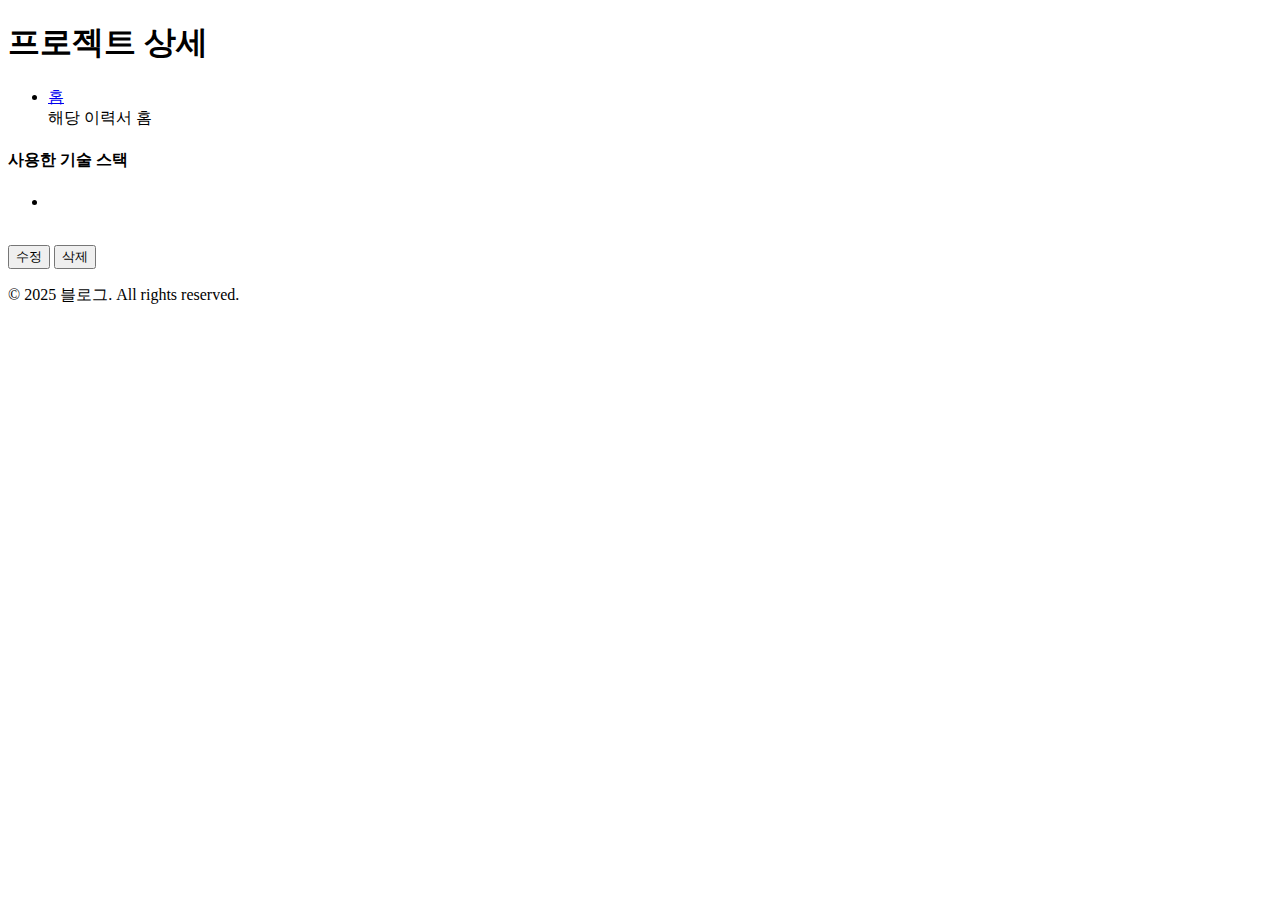
<file: jeon/src/main/resources/templates/article.html>
<!DOCTYPE html>
<html xmlns:th="http://www.thymeleaf.org">
<head>
    <meta charset="UTF-8">
    <meta name="viewport" content="width=device-width, initial-scale=1.0">
    <title>블로그 글</title>
    <link rel="stylesheet"
          th:href="@{'https://cdn.jsdelivr.net/npm/bootstrap@4.6.1/dist/css/bootstrap.min.css'}" />

    <!-- 로컬 CSS (정적 리소스) -->
    <!-- src/main/resources/static/css/style.css 경로에 배치 -->
    <link rel="stylesheet" th:href="@{/css/style.css}" />

</head>
<body>

<!-- 헤더 -->
<header>
    <div class="container">
        <h1>프로젝트 상세</h1>
    </div>
</header>


<!-- 네비게이션 -->
<nav class="bg-dark py-2">
    <div class="container d-flex justify-content-center">
        <ul class="nav">
            <li class="nav-item"><a href="/" class="nav-link text-white">홈</a></li>
            <a th:href="@{/synthesis/{email}(email=${article.author})}" class="nav-link text-white">
                해당 이력서 홈
            </a>
        </ul>
    </div>
</nav>

<!-- 메인 컨텐츠 -->
<main class="container mt-5">
    <div class="row justify-content-center">
        <div class="col-lg-8">
            <div class="article-card">
                <input type="hidden" id="article-id" th:value="${article.id}">

                <!-- 제목 -->
                <header class="mb-4">
                    <h1 class="fw-bolder mb-1" th:text="${article.title}"></h1>
                    <p class="text-muted fst-italic mb-2" th:text="|Posted on ${#temporals.format(article.createdAt, 'yyyy-MM-dd HH:mm')}|"></p>
                </header>

                <!-- 본문 -->
                <section class="mb-5">
                    <p class="card-text" style="white-space: pre-line;" th:text="${article.content}"></p>
                </section>

                <!-- 기술 스택 리스트 -->
                <h4 class="mt-4">사용한 기술 스택</h4>
                <ul class="skills-list">
                    <li th:each="skill : ${article.skills}" th:text="${skill}"></li>
                </ul>

                <!-- 기술 추가 폼 -->


                <!-- 이미지 -->
                <div class="d-flex flex-wrap mt-3" th:if="${not #lists.isEmpty(article.images)}">
                    <img th:each="img : ${article.images}" th:src="${img.url}" class="uploaded-img img-thumbnail mr-2">
                </div>

                <!-- 버튼 -->
                <div class="mt-4">
                    <button type="button" id="modify-btn"
                            th:if="${#authorization.expression('isAuthenticated()') and #authentication.name == article.author}"
                            th:onclick="|location.href='@{/articles/new-article?id={articleId}(articleId=${article.id})}'|"
                            class="btn btn-secondary btn-sm">수정</button>

                    <button type="button" id="delete-btn"
                            th:if="${#authorization.expression('isAuthenticated()') and #authentication.name == article.author}"
                            class="btn btn-danger btn-sm">삭제</button>
                </div>
            </div>
        </div>
    </div>
</main>

<!-- 푸터 -->
<footer class="bg-light text-center py-3 mt-5">
    <p>&copy; 2025 블로그. All rights reserved.</p>
</footer>

<script type="module"  th:src="@{/js/article.js}"></script>

</body>
</html>
</file>
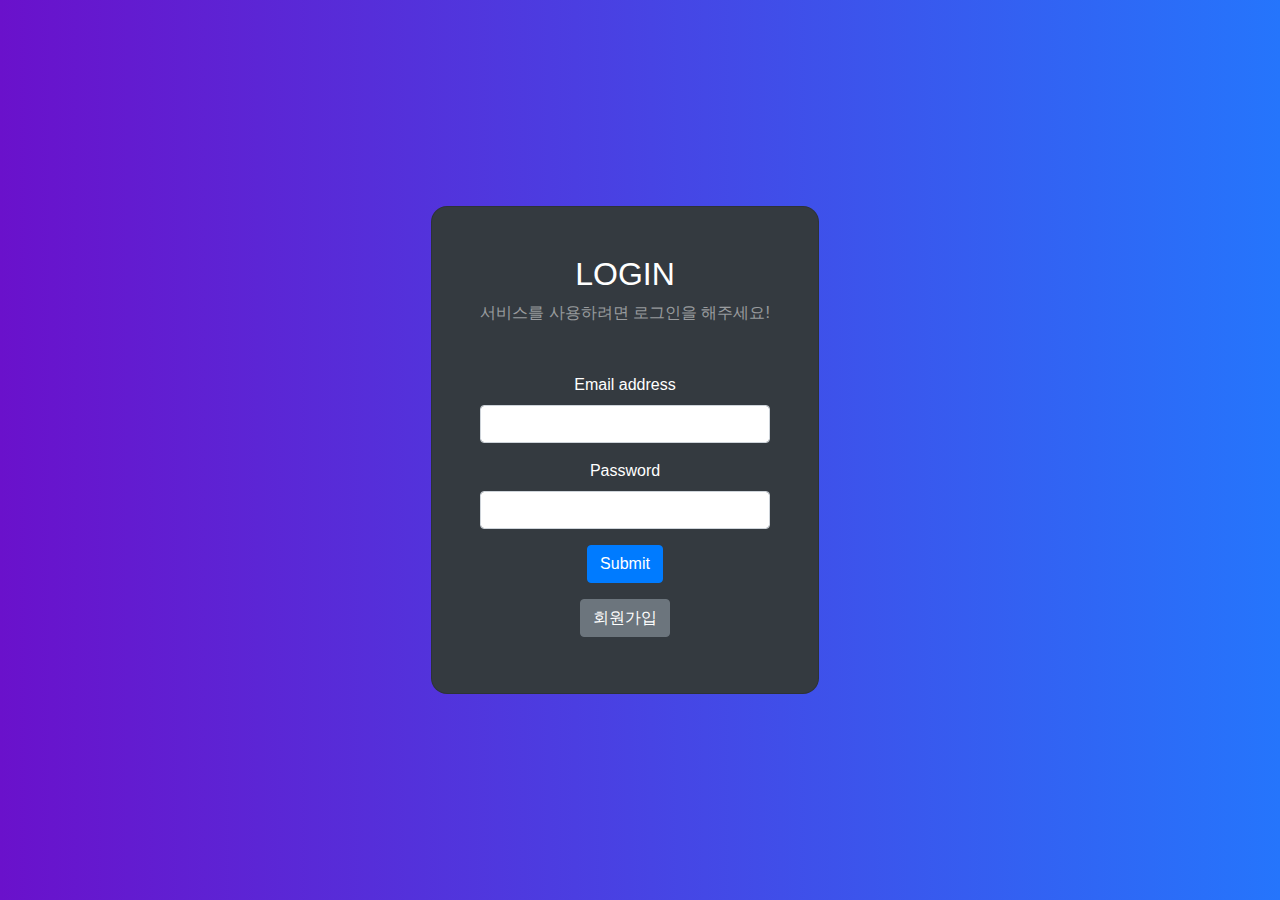
<file: jeon/src/main/resources/templates/login.html>
<!DOCTYPE html>
<html xmlns:th="http://www.thymeleaf.org">
<head>
    <meta charset="UTF-8">
    <title>로그인</title>
    <link rel="stylesheet" href="https://cdn.jsdelivr.net/npm/bootstrap@4.6.1/dist/css/bootstrap.min.css">

    <style>
        .gradient-custom {
          background: linear-gradient(to right, rgba(106, 17, 203, 1), rgba(37, 117, 252, 1))
        }
    </style>
</head>
<body class="gradient-custom">
<section class="d-flex vh-100">
    <div class="container-fluid row justify-content-center align-content-center">
        <div class="card bg-dark" style="border-radius: 1rem;">
            <div class="card-body p-5 text-center">
                <h2 class="text-white">LOGIN</h2>
                <p class="text-white-50 mt-2 mb-5">서비스를 사용하려면 로그인을 해주세요!</p>

                <div class = "mb-2">
                    <form action="user/login" method="POST">
                        <input type="hidden" th:name="${_csrf?.parameterName}" th:value="${_csrf?.token}" />
                        <div class="mb-3">
                            <label class="form-label text-white">Email address</label>
                            <input type="email" class="form-control" name="username">
                        </div>
                        <div class="mb-3">
                            <label class="form-label text-white">Password</label>
                            <input type="password" class="form-control" name="password">
                        </div>
                        <button type="submit" class="btn btn-primary">Submit</button>
                    </form>

                    <button type="button" class="btn btn-secondary mt-3" onclick="location.href='/signup'">회원가입</button>
                </div>
            </div>
        </div>
    </div>
</section>
</body>
</html>
</file>
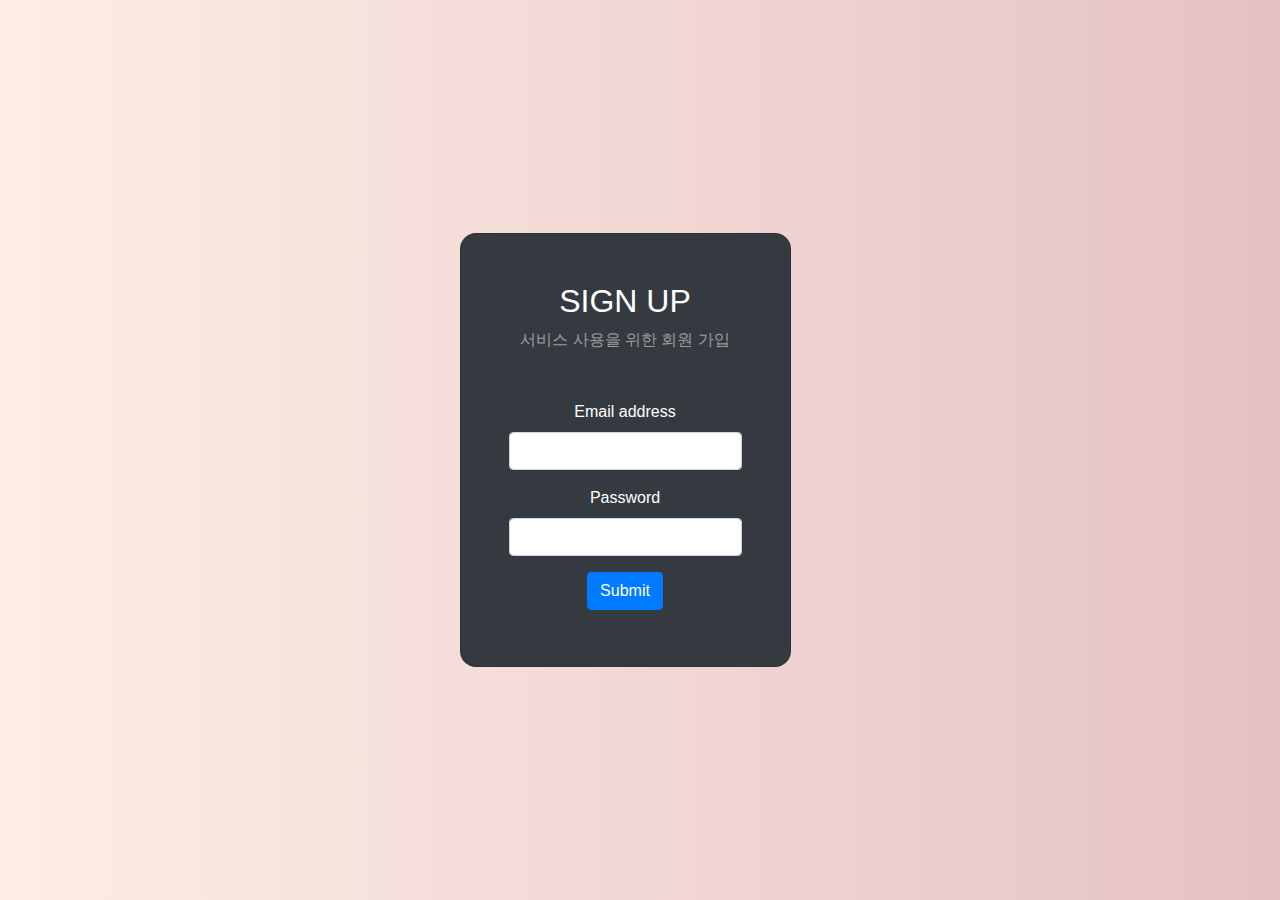
<file: jeon/src/main/resources/templates/signup.html>
<!DOCTYPE html>
<html xmlns:th="http://www.thymeleaf.org">
<head>
    <meta charset="UTF-8">
    <title>회원 가입</title>
    <link rel="stylesheet" href="https://cdn.jsdelivr.net/npm/bootstrap@4.6.1/dist/css/bootstrap.min.css">

    <style>
        .gradient-custom {
          background: linear-gradient(to right, rgba(254, 238, 229, 1), rgba(229, 193, 197, 1))
        }
    </style>
</head>
<body class="gradient-custom">
<section class="d-flex vh-100">
    <div class="container-fluid row justify-content-center align-content-center">
        <div class="card bg-dark" style="border-radius: 1rem;">
            <div class="card-body p-5 text-center">
                <h2 class="text-white">SIGN UP</h2>
                <p class="text-white-50 mt-2 mb-5">서비스 사용을 위한 회원 가입</p>

                <div class = "mb-2">
                    <form th:action="@{/user}" method="POST">
                        <!-- 토큰을 추가하여 CSRF 공격 방지 -->
                        <input type="hidden" th:name="${_csrf?.parameterName}" th:value="${_csrf?.token}" />
                        <div class="mb-3">
                            <label class="form-label text-white">Email address</label>
                            <input type="email" class="form-control" name="email">
                        </div>
                        <div class="mb-3">
                            <label class="form-label text-white">Password</label>
                            <input type="password" class="form-control" name="password">
                        </div>

                        <button type="submit" class="btn btn-primary">Submit</button>
                    </form>
                </div>
            </div>
        </div>
    </div>
</section>
</body>
</html>
</file>
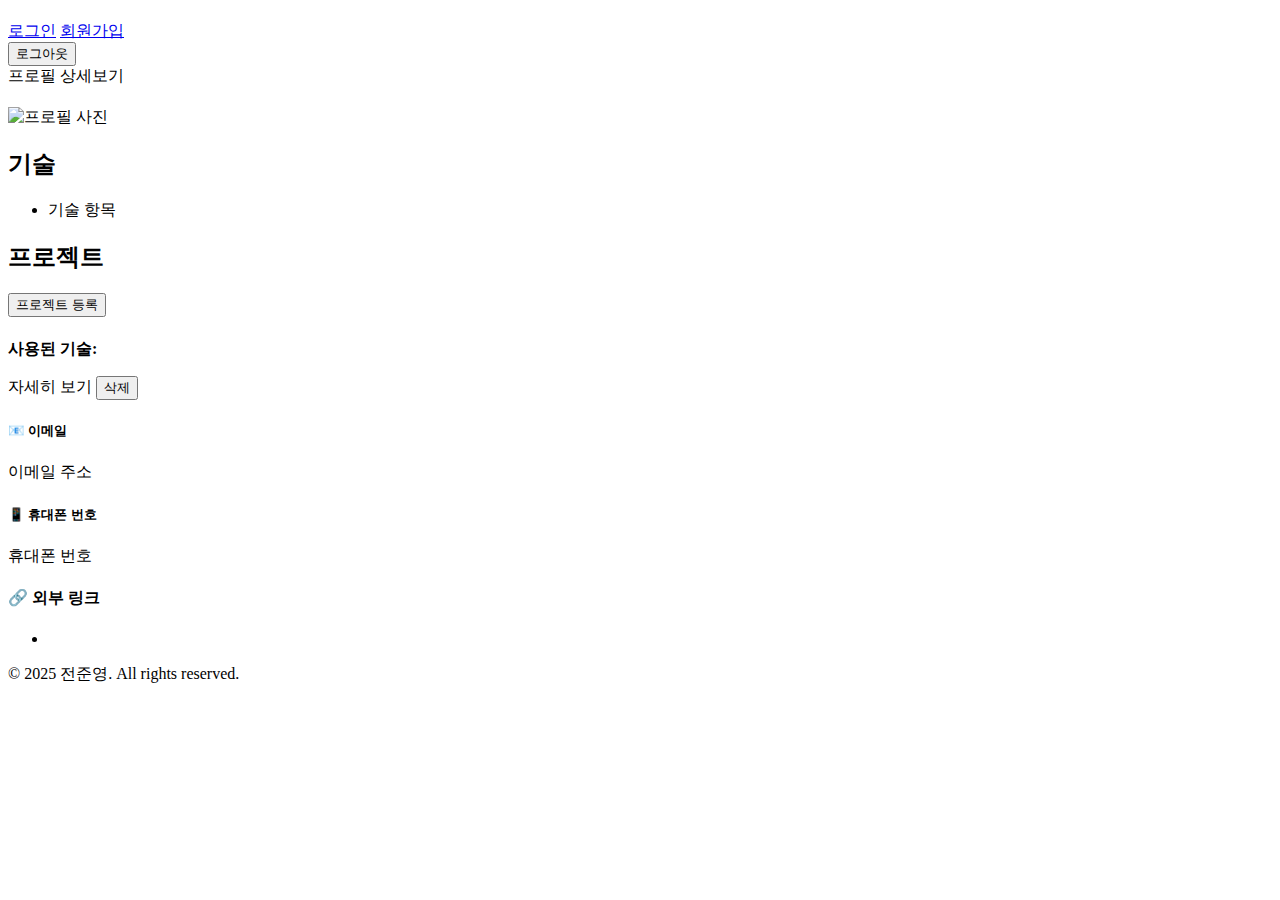
<file: jeon/src/main/resources/templates/synthesis.html>
<!DOCTYPE html>
<html xmlns:th="http://www.thymeleaf.org" lang="ko">
<head>
    <meta charset="UTF-8">
    <meta name="viewport" content="width=device-width, initial-scale=1.0">

    <!-- 이력서 제목 -->
    <title th:text="'이력서 - ' + ${synthesis.userProfile.title}"></title>

    <!-- Bootstrap CSS (CDN) -->
    <link rel="stylesheet"
          th:href="@{'https://cdn.jsdelivr.net/npm/bootstrap@4.6.1/dist/css/bootstrap.min.css'}" />

    <!-- 로컬 CSS (정적 리소스) -->
    <!-- src/main/resources/static/css/style.css 경로에 배치 -->
    <link rel="stylesheet" th:href="@{/css/style.css}" />
</head>
<body>

<!-- 헤더 -->
<header>
    <div class="container">
        <h1 th:text="${synthesis.userProfile.name + '의 이력서입니다.'}"></h1>
    </div>
</header>

<!-- 네비게이션 바 -->

<nav class="navbar navbar-light bg-light justify-content-end px-3">
    <!-- 로그인 안 했을 때 -->
    <a class="btn btn-outline-primary ms-2"
       th:if="${#authorization.expression('!isAuthenticated()')}"
       href="/user/login">로그인</a>

    <a class="btn btn-outline-secondary ms-2"
       th:if="${#authorization.expression('!isAuthenticated()')}"
       href="/user/signup">회원가입</a>

    <!-- 로그인 했을 때 -->
    <form class="ms-2"
          th:if="${#authorization.expression('isAuthenticated()')}"
          th:action="@{/logout}" method="post">
        <button type="submit" class="btn btn-outline-danger">로그아웃</button>
    </form>

    <a th:if="${#authorization.expression('isAuthenticated()')}"
       th:href="@{/profile/update-profile}"
       class="btn btn-outline-warning ms-2">프로필 상세보기</a>
</nav>


<!-- 메인 컨텐츠 -->
<main>
    <!-- 자기소개 섹션 -->
    <section id="about">
        <h2 th:text="${synthesis.userProfile.title}"></h2>
        <div class="about-container">
            <img th:src="${synthesis?.userProfile?.image?.url}" alt="프로필 사진" class="profile-img">
            <div class="about-text">
                <p th:text="${synthesis.userProfile.content}"></p>
            </div>
        </div>
    </section>

    <!-- 기술 섹션 -->
    <section id="skills">
        <h2>기술</h2>
        <ul class="skills-list">
            <li th:each="skill : ${synthesis.userProfile.skills}"
                th:text="${skill}">기술 항목</li>
        </ul>
    </section>

    <!-- 프로젝트 섹션 -->
    <section id="projects">
        <h2>프로젝트</h2>
        <div class="container">
            <!-- 프로젝트 등록 버튼 (로그인 사용자의 작성자 여부 확인) -->
            <button type="button" id="create-btn"
                    th:if="${#authorization.expression('isAuthenticated()') and #authentication.name == synthesis.userProfile.author}"
                    th:onclick="|location.href='@{/articles/new-article}'|"
                    class="btn btn-secondary btn-sm mb-3">
                프로젝트 등록
            </button>

            <!-- 프로젝트 카드 -->
            <div class="row">
                <div class="col-md-6 mb-4" th:each="article : ${synthesis.articles}">
                    <div class="card project-card">
                        <div class="card-body">
                            <h5 class="card-title" th:text="${article.title}"></h5>
                            <p class="text-muted"
                               th:text="|작성일: ${#temporals.format(article.createdAt, 'yyyy-MM-dd HH:mm')}|"></p>
                            <p class="card-text" style="white-space: pre-line;" th:text="${article.preview}"></p>
                            <!-- 사용된 기술 목록 -->
                            <div class="skills">
                                <p><strong>사용된 기술:</strong> <span th:text="${#strings.listJoin(article.skills, ', ')}"></span></p>
                            </div>

                            <a th:href="@{/articles/{id}(id=${article.id})}"
                               class="btn btn-primary btn-sm">
                                자세히 보기
                            </a>
                            <button type="button" id="delete-btn"
                                    th:if="${#authorization.expression('isAuthenticated()') and #authentication.name == synthesis.userProfile.author}"
                                    th:data-id="${article.id}" class="btn btn-danger btn-sm">삭제</button>
                        </div>
                    </div>
                </div>
            </div>


        </div>
    </section>

    <!-- 연락처 섹션 -->
    <section id="contact">


        <!-- 이메일 주소 -->
        <h5 class="mt-4">📧 이메일</h5>
        <p id="profile-author" th:text="${synthesis.userProfile.author}" >이메일 주소</p>

        <!-- 휴대폰 번호 -->
        <h5 class="mt-4">📱 휴대폰 번호</h5>
        <p id="profile-phone" th:text="${synthesis.userProfile?.phone}" >휴대폰 번호</p>
        <h4 class="mt-4">🔗 외부 링크</h4>
        <ul class="links-list">
            <li th:each="link : ${synthesis.userProfile.externalUrls}">
                <a th:href="${link}" th:text="${link}" target="_blank"></a>
            </li>
        </ul>
    </section>
</main>

<!-- 푸터 -->
<footer>
    <p>&copy; 2025 전준영. All rights reserved.</p>
</footer>

<!-- JS 파일 (정적 리소스) -->
<!-- src/main/resources/static/js/synthesis.js 경로에 배치 -->
<script type="module"  th:src="@{/js/synthesis.js}"></script>

</body>
</html>
</file>
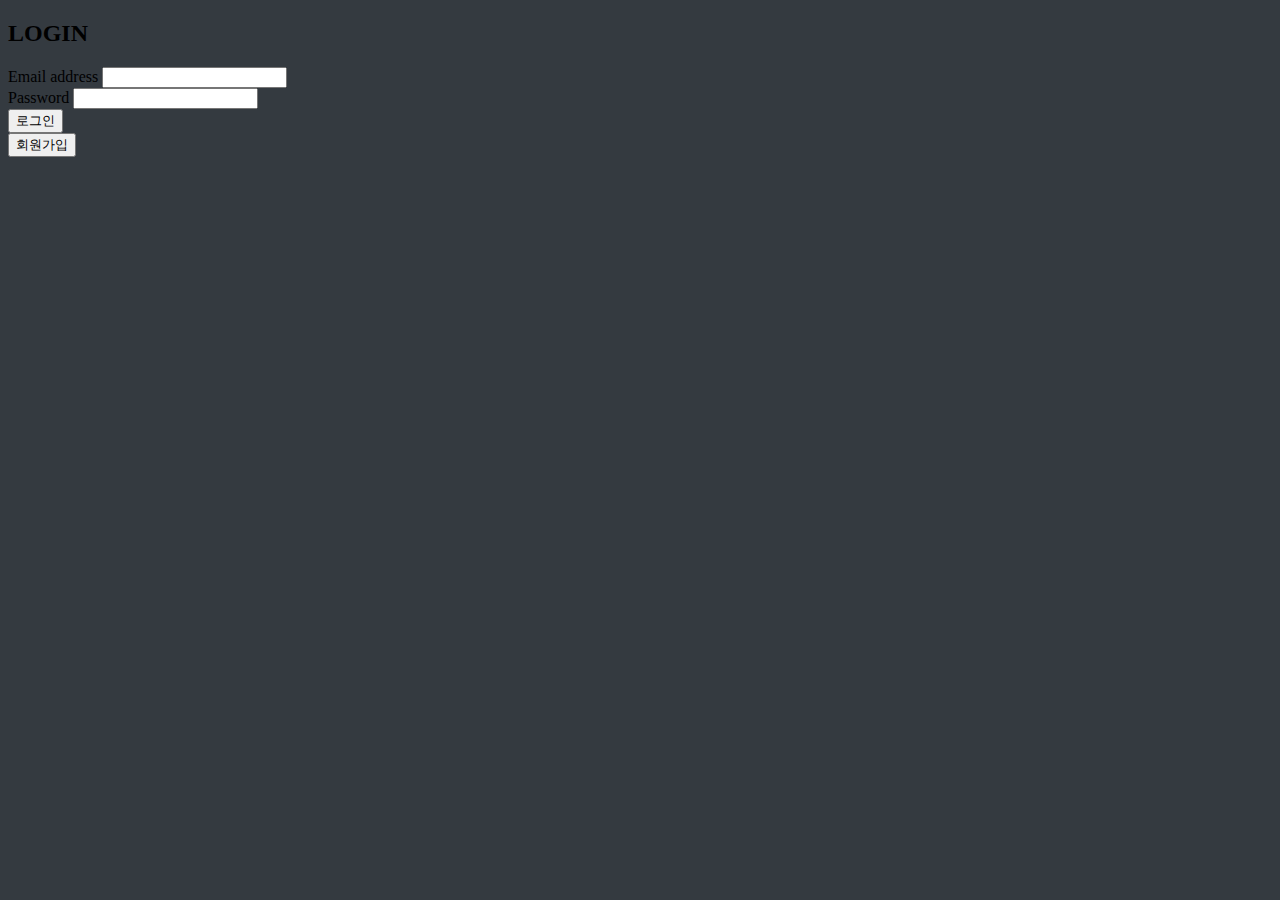
<file: jeon/src/main/resources/templates/user/login.html>
<!DOCTYPE html>
<html xmlns:th="http://www.thymeleaf.org" lang="ko">
<head>
    <meta charset="UTF-8">
    <meta name="viewport" content="width=device-width, initial-scale=1.0">

    <!-- 페이지 제목 -->
    <title>로그인</title>

    <!-- Bootstrap CSS -->
    <link rel="stylesheet" th:href="@{'https://cdn.jsdelivr.net/npm/bootstrap@4.6.1/dist/css/bootstrap.min.css'}" />

    <!-- 공통 CSS -->
    <link rel="stylesheet" th:href="@{/css/style.css}" />

    <style>
        /* 배경색을 헤더의 배경색과 동일하게 설정 */
        body {
            background-color: #343a40; /* Bootstrap의 bg-dark 색상 */
        }
    </style>
</head>
<body>

<!-- 로그인 폼 -->
<main class="d-flex align-items-center vh-100">
    <div class="container">
        <div class="row justify-content-center">
            <div class="col-md-5">
                <div class="card shadow-lg bg-light">
                    <div class="card-body p-4">
                        <h2 class="text-center text-dark">LOGIN</h2>
                        <form th:action="@{/user/login}" method="POST">
                            <input type="hidden" th:name="${_csrf?.parameterName}" th:value="${_csrf?.token}" />
                            <div class="form-group">
                                <label>Email address</label>
                                <input type="email" class="form-control" name="username" required>
                            </div>
                            <div class="form-group">
                                <label>Password</label>
                                <input type="password" class="form-control" name="password" required>
                            </div>
                            <button type="submit" class="btn btn-secondary btn-block">로그인</button>
                        </form>
                        <button type="button" class="btn btn-secondary btn-block mt-3" onclick="location.href='/user/signup'">회원가입</button>
                    </div>
                </div>
            </div>
        </div>
    </div>
</main>

<!-- Bootstrap JS (필요 시 추가) -->
<script th:src="@{'https://cdn.jsdelivr.net/npm/jquery@3.6.0/dist/jquery.min.js'}"></script>
<script th:src="@{'https://cdn.jsdelivr.net/npm/bootstrap@4.6.1/dist/js/bootstrap.bundle.min.js'}"></script>

</body>
</html>
</file>
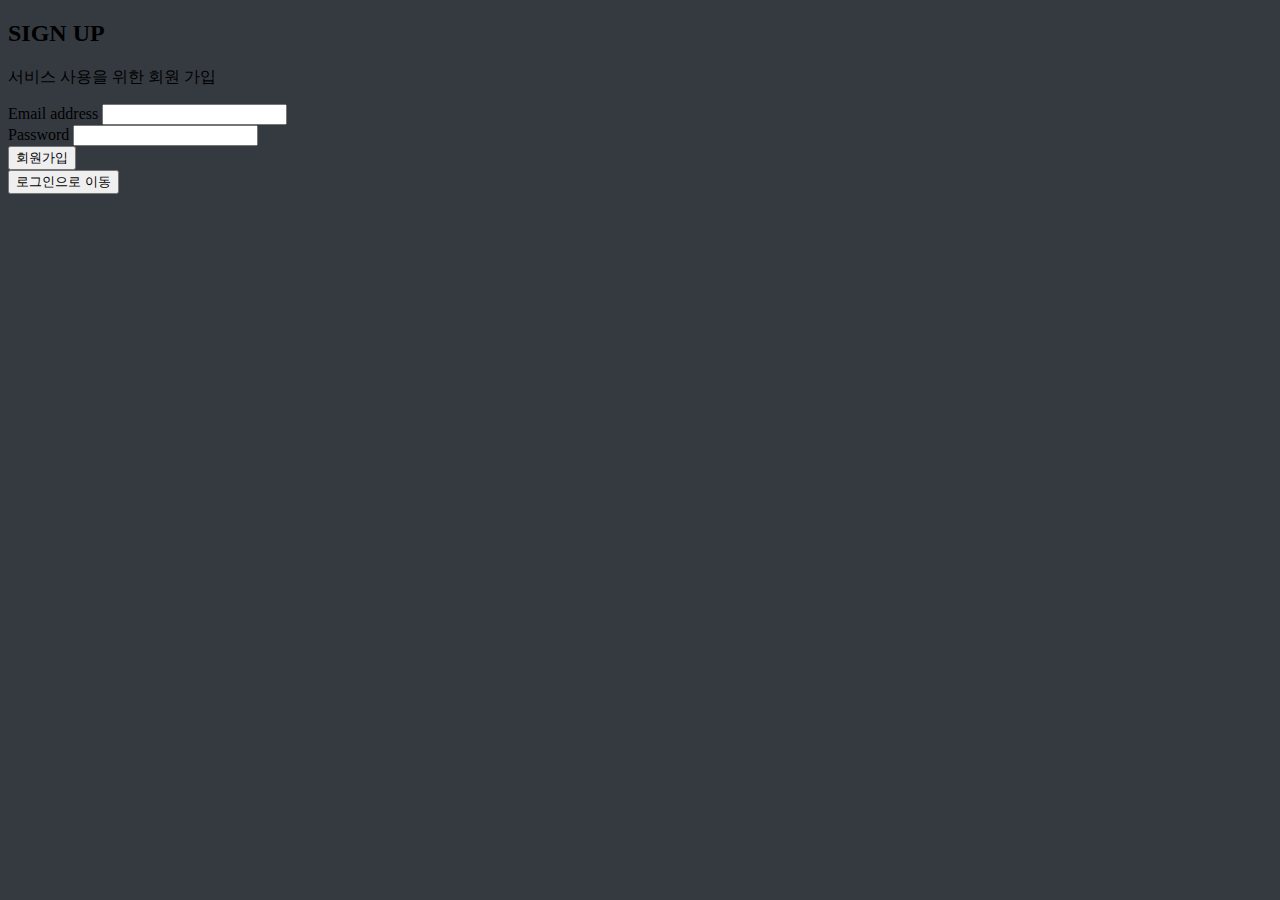
<file: jeon/src/main/resources/templates/user/signup.html>
<!DOCTYPE html>
<html xmlns:th="http://www.thymeleaf.org" lang="ko">
<head>
    <meta charset="UTF-8">
    <meta name="viewport" content="width=device-width, initial-scale=1.0">

    <!-- 페이지 제목 -->
    <title>회원 가입</title>

    <!-- Bootstrap CSS -->
    <link rel="stylesheet" th:href="@{'https://cdn.jsdelivr.net/npm/bootstrap@4.6.1/dist/css/bootstrap.min.css'}" />

    <!-- 공통 CSS -->
    <link rel="stylesheet" th:href="@{/css/style.css}" />

    <style>
        /* 배경색을 헤더의 배경색과 동일하게 설정 */
        body {
            background-color: #343a40; /* Bootstrap의 bg-dark 색상 */
        }
    </style>
</head>
<body>

<!-- 회원가입 폼 -->
<main class="d-flex align-items-center vh-100">
    <div class="container">
        <div class="row justify-content-center">
            <div class="col-md-5">
                <div class="card shadow-lg bg-light">
                    <div class="card-body p-4">
                        <h2 class="text-center text-dark">SIGN UP</h2>
                        <p class="text-center text-muted">서비스 사용을 위한 회원 가입</p>

                        <form th:action="@{/user/signup}" method="POST">
                            <!-- CSRF 보안 토큰 -->
                            <input type="hidden" th:name="${_csrf?.parameterName}" th:value="${_csrf?.token}" />

                            <div class="form-group">
                                <label>Email address</label>
                                <input type="email" class="form-control" name="email" required>
                            </div>

                            <div class="form-group">
                                <label>Password</label>
                                <input type="password" class="form-control" name="password" required>
                            </div>

                            <button type="submit" class="btn btn-secondary btn-block">회원가입</button>
                        </form>

                        <button type="button" class="btn btn-secondary btn-block mt-3" onclick="location.href='/user/login'">로그인으로 이동</button>
                    </div>
                </div>
            </div>
        </div>
    </div>
</main>

<!-- Bootstrap JS (필요 시 추가) -->
<script th:src="@{'https://cdn.jsdelivr.net/npm/jquery@3.6.0/dist/jquery.min.js'}"></script>
<script th:src="@{'https://cdn.jsdelivr.net/npm/bootstrap@4.6.1/dist/js/bootstrap.bundle.min.js'}"></script>

</body>
</html>
</file>
